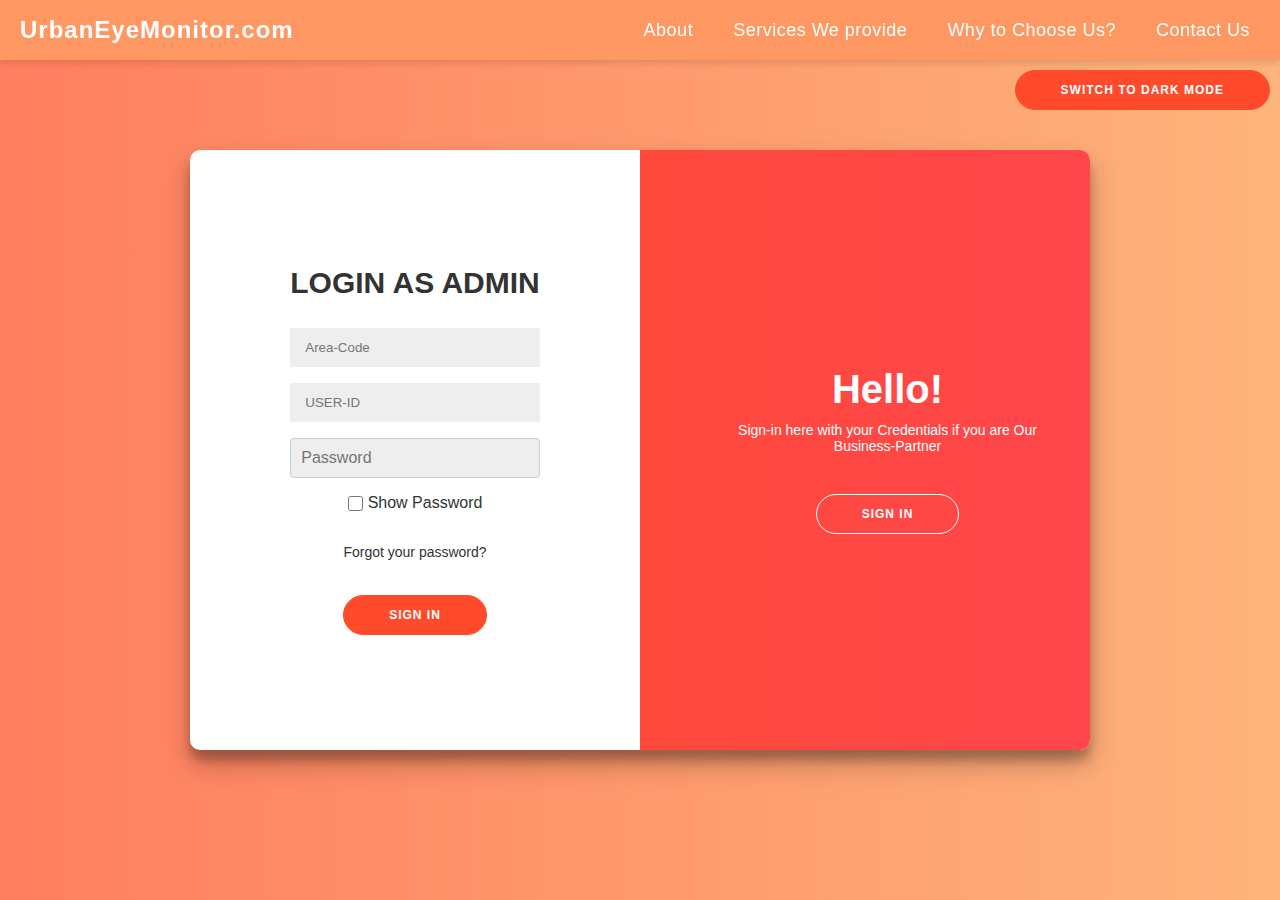
<file: index.html>
<!DOCTYPE html>
<html lang="en">
  <head>
    <meta charset="UTF-8" />
    <meta
      name="viewport"
      content="width=device-width, initial-scale=1.0, maximum-scale=1.0, user-scalable=no"
    />
    <title>Front View with Slider</title>
    <link rel="stylesheet" href="style.css" />
  </head>
  <body>
    <header>
      <nav class="navbar">
          <div class="logo">UrbanEyeMonitor.com
          </div>
          <ul class="nav-links">
              <li><a href="#home">About</a></li>
              <li><a href="#about">Services We provide</a></li>
              <li><a href="#services">Why to Choose Us?</a></li>
              <li><a href="#contact">Contact Us</a></li>
          </ul>
      </nav>
  </header>

    <div class="theme-toggle">
      <button id="toggleTheme">Switch to Dark Mode</button>
    </div>
    <div class="container" id="container">
      <div class="form-container sign-up-container">
        <form id="corpo-loginform">
          <h1>LOGIN AS CORPORATE</h1>
          <input type="number" name="corpo-area-code" placeholder="Area Code" />
          <input type="text" name="corpo-user-id" placeholder="USER-ID" />
          <input
            id="password"
            type="password"
            name="corpo-password"
            placeholder="Password"
          />
          <label>
            <input type="checkbox" id="showPassword" /> Show Password
          </label>
          <a href="#">Forgot your password?</a>
          <button type="submit" class="btn-signin">Sign IN</button>
        </form>
      </div>
      <div class="form-container sign-in-container">
        <form id="adminloginForm">
          <h1>LOGIN AS ADMIN</h1>
          <input type="number" name="area-code" placeholder="Area-Code" />
          <input type="text" name="user-id" placeholder="USER-ID" />
          <input
            id="password2"
            type="password"
            name="password"
            placeholder="Password"
          />
          <label>
            <input type="checkbox" id="showPassword2" /> Show Password
          </label>
          <a href="#">Forgot your password?</a>
          <button type="submit" class="btn-signin">Sign In</button>
        </form>
      </div>
      <div class="overlay-container">
        <div class="overlay">
          <div class="overlay-panel overlay-left">
            <h1 id="welcomeback">Welcome Back!</h1>
            <p>
              To get connected to your profile , please Login with your correct
              info
            </p>
            <button class="ghost" id="signIn">Sign In</button>
          </div>

          <div class="overlay-panel overlay-right">
            <h1 id="Hello">Hello!</h1>
            <p>
              Sign-in here with your Credentials if you are Our Business-Partner
            </p>
            <button class="ghost" id="signUp">Sign In</button>
          </div>
        </div>
      </div>
    </div>
    <script src="script.js"></script>
  </body>
</html>
</file>
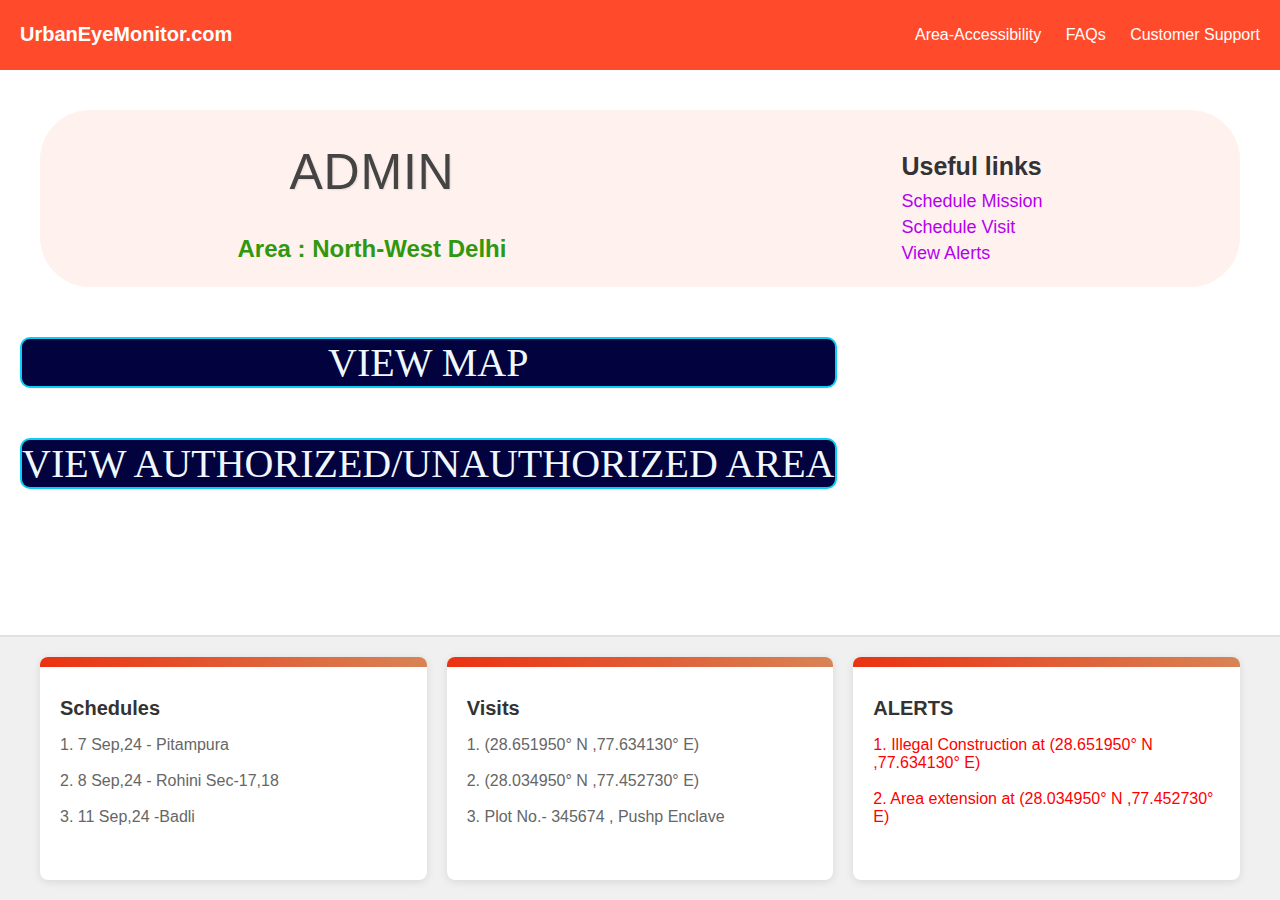
<file: admin-dashboard.html>
<!DOCTYPE html>
<html lang="en">
  <head>
    <meta charset="UTF-8" />
    <meta name="viewport" content="width=device-width, initial-scale=1.0" />
    <title>Admin-Dashboard</title>
    <link rel="stylesheet" href="admin_style.css" />
    
  </head>
  <body>
    <!-- Header -->
    <header>
      <div class="header-container">
        <div class="logo">
          <h1>UrbanEyeMonitor.com</h1>
        </div>
        <div class="nav-links">
          <a href="#">Area-Accessibility</a>
          <a href="faq.html">FAQs</a>
          <a href="support.html">Customer Support</a>
        </div>
      </div>
    </header>

    <!-- Main Information Section -->
    <section class="main-info">
      <div class="info-container">
        <div class="main-text">
          <h1>ADMIN</h1>
          <p>Area : North-West Delhi</p>
        </div>
        <div class="useful-links">
          <h3>Useful links</h3>
          <a href="#">Schedule Mission</a>
          <a href="#">Schedule Visit</a>
          <a href="#">View Alerts</a>
        </div>
      </div>
      <div class="buttons">
        <div class="View_Map"><a href="#">VIEW MAP</a></div>
        <div class="View_Area">
          <a href="#">View Authorized/Unauthorized Area </a>
        </div>
      </div>
    </section>

    <!-- Cards Section -->
    <section class="cards-section">
      <div class="cards-container">
        <div class="card">
          <h3>Schedules</h3>
          <p>
            1. 7 Sep,24 - Pitampura
            <br><br>
            2. 8 Sep,24 - Rohini Sec-17,18
            <br><br>
            3. 11 Sep,24 -Badli
          </p>
        </div>
        <div class="card">
          <h3>Visits</h3>
          <p>
            1. (28.651950° N ,77.634130° E)
            <br><br>
            2. (28.034950° N ,77.452730° E)
            <br><br>
            3. Plot No.- 345674 , Pushp Enclave
          </p>
        </div>
        <div class="card">
          <h3>ALERTS</h3>
          <p style="color : red">
            1. Illegal Construction at (28.651950° N ,77.634130° E)
            <br><br>
            2. Area extension at (28.034950° N ,77.452730° E)
            <br><br>
          </p>
        </div>
      </div>
    </section>
    <!-- <script type="module" src="admin_script.js"></script> -->
  </body>
</html>
</file>
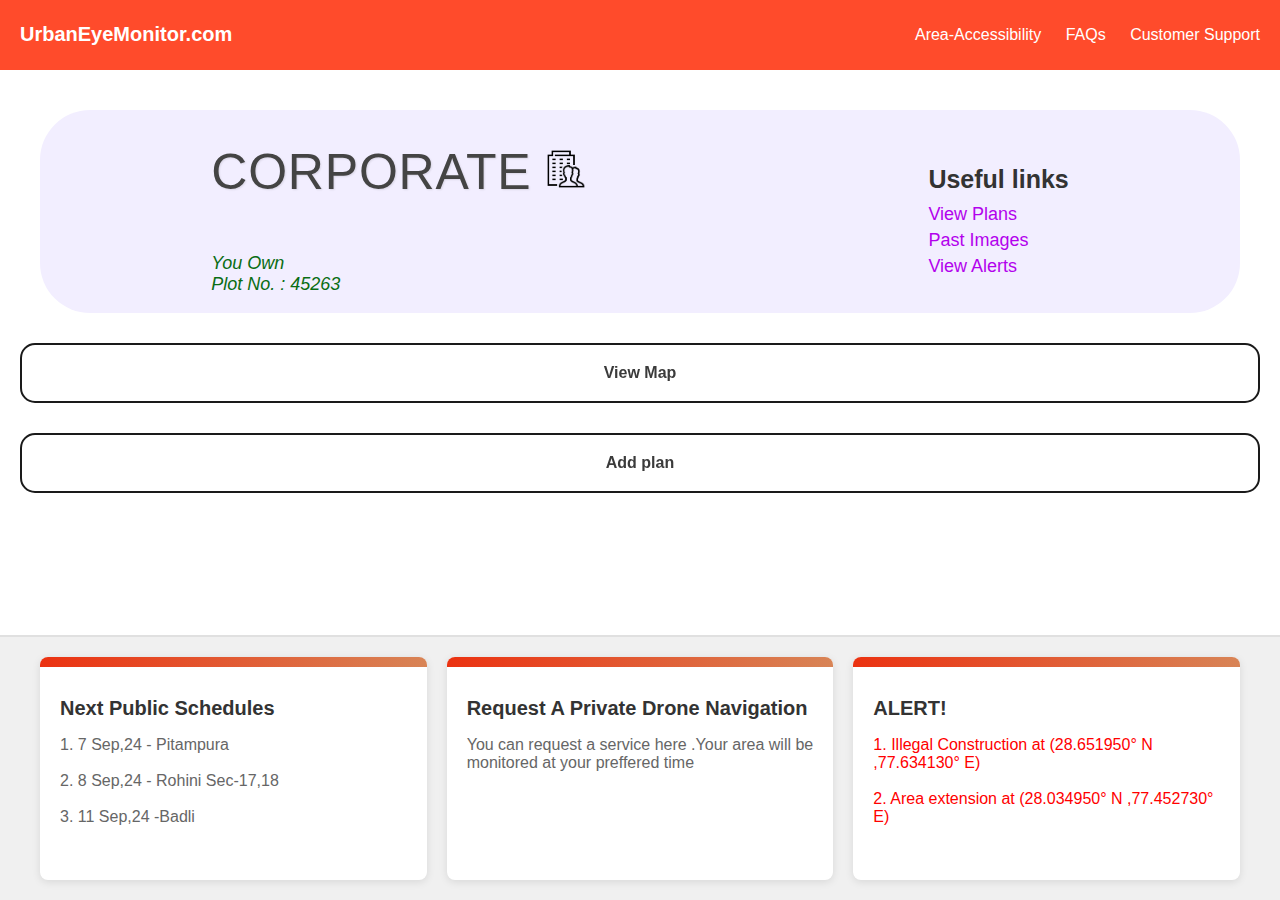
<file: corpo-dashboard.html>
<!DOCTYPE html>
<html lang="en">
  <head>
    <meta charset="UTF-8" />
    <meta name="viewport" content="width=device-width, initial-scale=1.0" />
    <title>Admin-Dashboard</title>
    <link rel="stylesheet" href="corpo_style.css" />
    
  </head>
  <body>
    <!-- Header -->
    <header>
      <div class="header-container">
        <div class="logo">
          <h1>UrbanEyeMonitor.com</h1>
        </div>
        <div class="nav-links">
          <a href="#">Area-Accessibility</a>
          <a href="faq.html">FAQs</a>
          <a href="support.html">Customer Support</a>
        </div>
      </div>
    </header>

    <!-- Main Information Section -->
    <section class="main-info">
      <div class="info-container">
        <div class="main-text">
          <h1>CORPORATE</h1>
          <img src="corpo-symbol.png" alt="Corporate">
          <p>You Own <br>Plot No. : 45263</p>
        </div>
        <div class="useful-links">
          <h3>Useful links</h3>
          <a href="#">View Plans</a>
          <a href="#">Past Images</a>
          <a href="#">View Alerts</a>
        </div>
      </div>
      <div class="lorem">
        <a href="#"><button>View Map</button></a>
        <div class="View_Area">
         <a href="#"><button>Add plan</button></a>
        </div>
      </div>
    </section>

    <!-- Cards Section -->
    <section class="cards-section">
      <div class="cards-container">
        <div class="card">
          <h3>Next Public Schedules</h3>
          <p>
            1. 7 Sep,24 - Pitampura
            <br><br>
            2. 8 Sep,24 - Rohini Sec-17,18
            <br><br>
            3. 11 Sep,24 -Badli
          </p>
        </div>
        <div class="card">
          <h3>Request A Private Drone Navigation</h3>
          <p>
            You can request a service here .Your area will be monitored at your preffered time 
          </p>
        </div>
        <div class="card">
          <h3>ALERT!</h3>
          <p style="color : red">
            1. Illegal Construction at (28.651950° N ,77.634130° E)
            <br><br>
            2. Area extension at (28.034950° N ,77.452730° E)
            <br><br>
          </p>
        </div>
      </div>
    </section>
    <!-- <script type="module" src="admin_script.js"></script> -->
  </body>
</html>
</file>
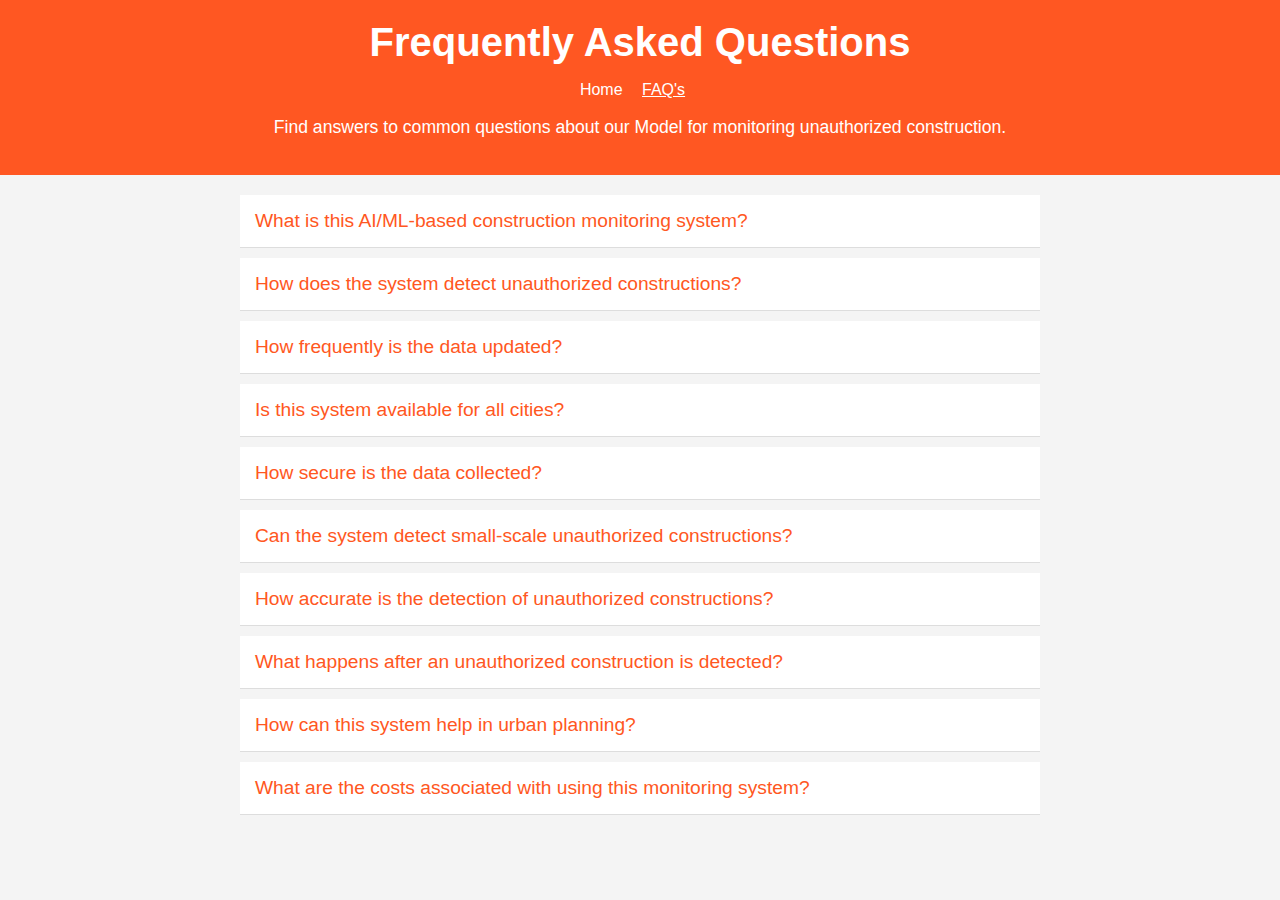
<file: faq.html>
<!DOCTYPE html>
<html lang="en">
  <head>
    <meta charset="UTF-8" />
    <meta name="viewport" content="width=device-width, initial-scale=1.0" />
    <title>FAQs</title>
    <link rel="stylesheet" href="faq_style.css" />
  </head>
  <body>
    <header>
      <h1>Frequently Asked Questions</h1>
      <nav>
        <ul>
          <li><a href="admin-dashboard.html">Home</a></li>
          <li><a href="faq.html" class="active">FAQ's</a></li>
        </ul>
      </nav>
      <p>
        Find answers to common questions about our Model for monitoring
        unauthorized construction.
      </p>
    </header>

    <div class="faq-container">
      <div class="faq-item">
        <button class="faq-question">
          What is this AI/ML-based construction monitoring system?
        </button>
        <div class="faq-answer">
          <p>
            Our AI/ML-based system automatically detects and monitors
            unauthorized construction activities across the city using satellite
            imagery, drones, and ground sensors.
          </p>
        </div>
      </div>

      <div class="faq-item">
        <button class="faq-question">
          How does the system detect unauthorized constructions?
        </button>
        <div class="faq-answer">
          <p>
            The system uses machine learning algorithms to analyze images and
            data, comparing them with legal building permits and construction
            plans. Any discrepancies are flagged as potential unauthorized
            constructions.
          </p>
        </div>
      </div>

      <div class="faq-item">
        <button class="faq-question">
          How frequently is the data updated?
        </button>
        <div class="faq-answer">
          <p>
            The data is updated in real-time or at regular intervals depending
            on the data source, such as satellite passes, drone flights, or
            sensor updates.
          </p>
        </div>
      </div>

      <div class="faq-item">
        <button class="faq-question">
          Is this system available for all cities?
        </button>
        <div class="faq-answer">
          <p>
            Currently, the system is deployed in select cities, but we are
            continuously expanding our coverage. Please contact our sales team
            to learn more about availability in your area.
          </p>
        </div>
      </div>

      <div class="faq-item">
        <button class="faq-question">How secure is the data collected?</button>
        <div class="faq-answer">
          <p>
            We prioritize data security and privacy. All data is encrypted and
            stored in secure servers. We comply with local and international
            data protection regulations.
          </p>
        </div>
      </div>

      <div class="faq-item">
        <button class="faq-question">
          Can the system detect small-scale unauthorized constructions?
        </button>
        <div class="faq-answer">
          <p>
            Yes, the system is designed to detect unauthorized constructions of
            all sizes, from large-scale developments to small-scale alterations.
            The precision of detection depends on the resolution of the
            satellite or drone imagery and the sensitivity of ground sensors
            used.
          </p>
        </div>
      </div>
      <div class="faq-item">
        <button class="faq-question">
          How accurate is the detection of unauthorized constructions?
        </button>
        <div class="faq-answer">
          <p>
            The accuracy of detection varies depending on the quality of the
            data sources used (e.g., satellite resolution, drone flight paths).
            However, our AI/ML algorithms have been trained on extensive
            datasets to maximize accuracy and minimize false positives. Regular
            updates and machine learning improvements ensure that accuracy
            continues to improve over time.
          </p>
        </div>
      </div>
      <div class="faq-item">
        <button class="faq-question">
          What happens after an unauthorized construction is detected?
        </button>
        <div class="faq-answer">
          <p>
            Once an unauthorized construction is detected, the system
            automatically generates a report and sends alerts to the relevant
            municipal authorities. These authorities can then take the necessary
            actions, such as inspections or issuing fines, to address the issue.
          </p>
        </div>
      </div>
      <div class="faq-item">
        <button class="faq-question">
          How can this system help in urban planning?
        </button>
        <div class="faq-answer">
          <p>
            This system provides valuable data for urban planners by
            highlighting unauthorized constructions, monitoring ongoing
            development trends, and identifying areas of rapid growth. This
            information can be used to make informed decisions about
            infrastructure development, zoning regulations, and urban expansion.
          </p>
        </div>
      </div>
      <div class="faq-item">
        <button class="faq-question">
          What are the costs associated with using this monitoring system?
        </button>
        <div class="faq-answer">
          <p>
            The cost of using the system varies depending on the scale of
            monitoring required, the geographical area covered, and the
            frequency of updates. We offer flexible pricing plans tailored to
            the needs of different users, including municipal authorities,
            developers, and individual property owners.
          </p>
        </div>
      </div>
    </div>

    <script src="faq_script.js"></script>
  </body>
</html>
</file>
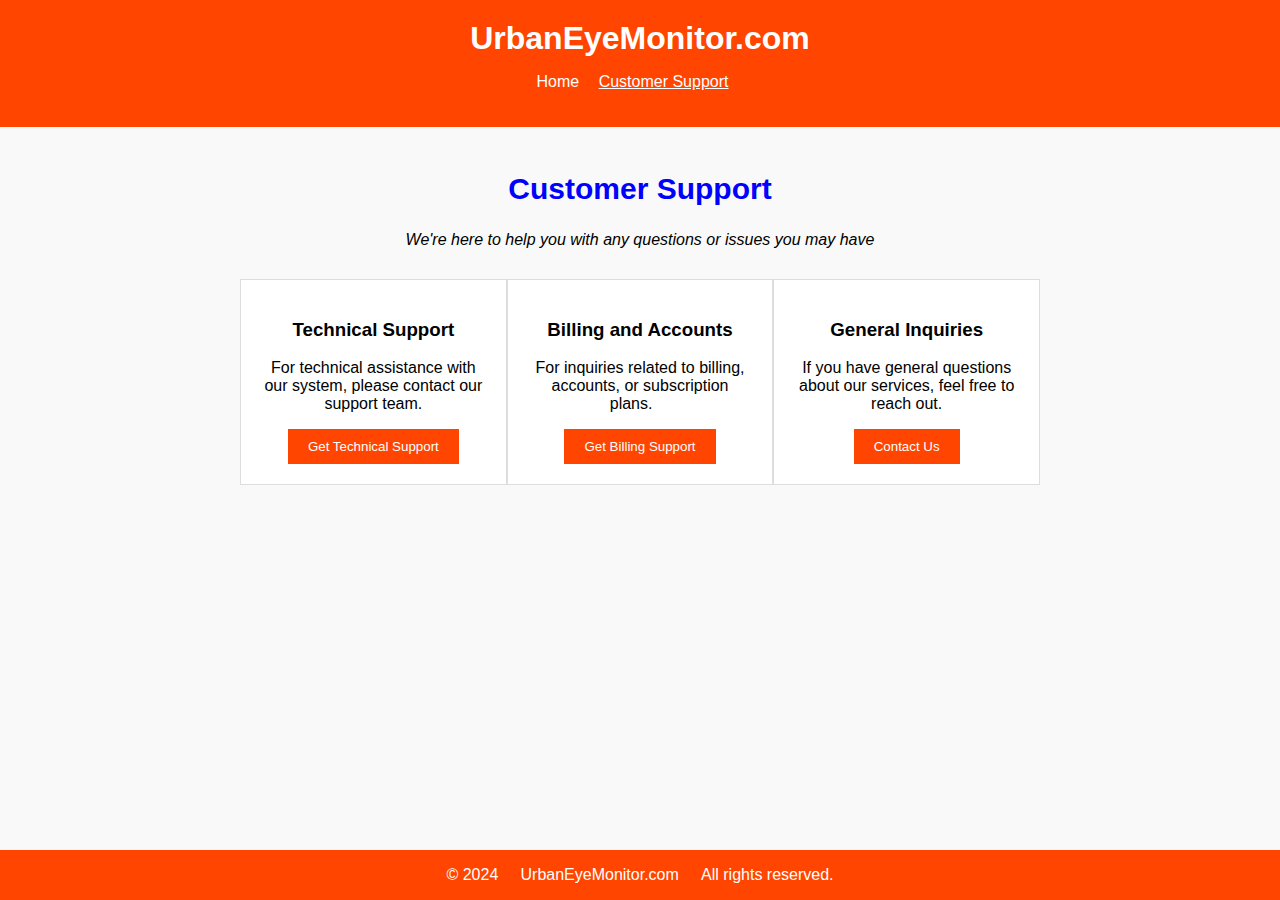
<file: support.html>
<!DOCTYPE html>
<html lang="en">
<head>
    <meta charset="UTF-8">
    <meta name="viewport" content="width=device-width, initial-scale=1.0">
    <title>Customer Support - Drone Monitoring System</title>
    <link rel="stylesheet" href="support_style.css">
</head>
<body>
    <header>
        <h1>UrbanEyeMonitor.com</h1>
        <nav>
            <ul>
                <li><a href="admin-dashboard.html">Home</a></li>
                <li><a href="support.html" class="active">Customer Support</a></li>
            </ul>
        </nav>
    </header>

    <main>
        <section class="support-intro">
            <h2>Customer Support</h2>
            <p>We're here to help you with any questions or issues you may have </p>
        </section>

        <section class="support-options">
            <div class="support-option">
                <h3>Technical Support</h3>
                <p>For technical assistance with our system, please contact our support team.</p>
                <button onclick="displayContactForm('Technical Support')">Get Technical Support</button>
            </div>

            <div class="support-option">
                <h3>Billing and Accounts</h3>
                <p>For inquiries related to billing, accounts, or subscription plans.&nbsp&nbsp&nbsp&nbsp</p>
                <button onclick="displayContactForm('Billing and Accounts')">Get Billing Support</button>
            </div>

            <div class="support-option">
                <h3>General Inquiries</h3>
                <p>If you have general questions about our services, feel free to reach out.</p>
                <button onclick="displayContactForm('General Inquiries')">Contact Us</button>
            </div>
        </section>

        <section id="contact-form-section" class="hidden">
            <h3>Contact Form</h3>
            <form id="contact-form">
                <label for="support-type">Support Type:</label>
                <input type="text" id="support-type" name="support-type" readonly>

                <label for="name">Your Name:</label>
                <input type="text" id="name" name="name" required>

                <label for="email">Your Email:</label>
                <input type="email" id="email" name="email" required>

                <label for="message">Your Message:</label>
                <textarea id="message" name="message" required></textarea>

                <button type="submit">Submit</button>
            </form>
        </section>
    </main>

    <footer>
        <p>&copy; 2024&nbsp&nbsp&nbsp&nbsp UrbanEyeMonitor.com &nbsp&nbsp&nbsp&nbspAll rights reserved.</p>
    </footer>

    <script src="support_script.js"></script>
</body>
</html>
</file>
<file: style.css>
* {
  box-sizing: border-box;
  margin: 0;
  padding: 0;
  font-family:"Arial", sans-serif;
}

/* Transparent navbar with better font color */
.navbar {
    display: flex;
    justify-content: space-between;
    align-items: center;
    background-color:rgb(255, 151, 99); /* Transparent background */
    padding: 10px 20px;
    color: #fff; /* White font color for better contrast */
    position: fixed;
    top: 0;
    left: 0;
    width: 100%;
    height: 60px; /* Set a specific height for the navbar */
    backdrop-filter: blur(10px); /* Optional: Adds a blur effect behind the navbar */
    box-shadow: 0 4px 6px rgba(0, 0, 0, 0.1);

}

/* Adjust logo alignment */
.logo {
    font-size: 24px;
    font-weight: bold;
    margin-right: auto; /* Pushes the logo to the left */
    color: #fff; /* White color for logo */
    letter-spacing: 1px;

}

/* Add a margin-top to the main content to prevent overlap */
.main-content {
    margin-top: 80px; /* Adjust this value according to the height of the navbar */
}

/* Style for navigation links */
.nav-links {
    display: flex;
    list-style: none;
}

.nav-links li {
    margin-left: 20px;
}

.nav-links a {
    text-decoration: none;
    color: #fff; /* White font color */
    font-size: 18px;
    letter-spacing: 0.5px; /* Increase letter spacing */
    padding: 5px 10px;
    transition: color 0.3s ease;
}

.nav-links a:hover {
    color: #e03b1e; /* Orange color on hover for better contrast */
    border-bottom: 2px solid #dc614c; /* Add underline on hover */
    transition: color 0.3s, border-bottom 0.3s;
    transform: scale(1.05); /* Slightly enlarges the link */

}

body {
  background: var(--background-gradient);
  color: var(--text-color);
  display: flex;
  justify-content: center;
  align-items: center;
  height: 100vh;
  margin: 0;
  transition: background 0.5s ease;
}

:root {
  --background-gradient: linear-gradient(
    to right,
    #ff7e5f,
    #feb47b
  ); /* Light mode background */
  --text-color: #333;
  --form-background-color: #ffffff;
  --form-text-color: #333;
  --button-background-color: #ff4b2b;
  --button-text-color: #ffffff;
  --overlay-background-gradient:linear-gradient(to right, #ff4b2b, #ff416c);
}

body.dark-mode {
  --background-gradient: linear-gradient(
    to right,
    #232526,
    #414345
  ); /* Dark mode background */
  --text-color: #f6f5f7;
  --form-background-color: #444;
  --form-text-color: #f6f5f7;
  --button-background-color: #ff416c;
  --button-text-color: #ffffff;
  --overlay-background-gradient: linear-gradient(to right, #ff416c, #ff4b2b);
}

.container {
  background-color: var(--form-background-color);
  color: var(--form-text-color);
  border-radius: 10px;
  box-shadow: 0 14px 28px rgba(0, 0, 0, 0.25), 0 10px 10px rgba(0, 0, 0, 0.22);
  position: relative;
  width: 900px; /* Increased width */
  max-width: 100%;
  min-height: 600px; /* Increased height */
  overflow: hidden;
  display: flex;
  transition: background-color 0.5s ease, color 0.5s ease;
}

.form-container {
  position: absolute;
  top: 0;
  height: 100%;
  transition: all 0.6s ease-in-out;
  display: flex;
  justify-content: center;
  align-items: center;
  padding: 0 50px;
}

.sign-in-container {
  left: 0;
  width: 50%;
  z-index: 2;
}

.sign-up-container {
  left: 0;
  width: 50%;
  z-index: 1;
  opacity: 0;
}

.container.right-panel-active .sign-in-container {
  transform: translateX(100%);
  opacity: 0;
  z-index: 1;
}

.container.right-panel-active .sign-up-container {
  transform: translateX(100%);
  opacity: 1;
  z-index: 5;
}

.overlay-container { 
  position: absolute;
  top: 0;
  left: 50%;
  width: 50%; /* Keep it 50% to cover half of the form container */
  height: 100%;
  overflow: hidden;
  transition: transform 0.6s ease-in-out;
  z-index: 100;
}

.container.right-panel-active .overlay-container {
  transform: translateX(-100%);
}

.overlay {
  background: var(--overlay-background-gradient);
  background-repeat: no-repeat;
  background-size: 200% 100%; /* Adjusted background size */
  background-position: 0 0;
  color: var(--button-text-color);
  position: relative;
  left: -100%;
  height: 100%;
  width: 200%;
  transform: translateX(0);
  transition: transform 0.6s ease-in-out, background 0.5s ease;
}

.container.right-panel-active .overlay {
  transform: translateX(50%);
}

.overlay-panel {
  position: absolute;
  display: flex;
  flex-direction: column;
  justify-content: center;
  align-items: center;
  text-align: center;
  padding: 0 30px; /* Adjusted padding */
  height: 100%;
  width: 45%; /* Adjusted width */
  top: 0;
  transform: translateX(0);
  transition: transform 0.6s ease-in-out;
}

.overlay-left {
  transform: translateX(-20%);
}

.container.right-panel-active .overlay-left {
  transform: translateX(0);
}

.overlay-right {
  right: 0;
  transform: translateX(0);
}

.container.right-panel-active .overlay-right {
  transform: translateX(20%);
}

form {
  background-color: var(--form-background-color);
  color: var(--form-text-color);
  display: flex;
  flex-direction: column;
  padding: 0 50px;
  height: 100%;
  justify-content: center;
  align-items: center;
  text-align: center;
}

h1 {
  font-weight: bold;
  margin-bottom: 20px;
  font-size: 30px;
}

#welcomeback {
  font-size: 40px;
}

#Hello {
  font-size: 40px;
}

span {
  font-size: 12px;
  color: var(--form-text-color);
  margin-bottom: 20px;
}

input {
  background-color: #eee;
  border: none;
  padding: 12px 15px;
  margin: 8px 0;
  width: 100%;
}

button {
  border-radius: 20px;
  border: 1px solid var(--button-background-color);
  background-color: var(--button-background-color);
  color: var(--button-text-color);
  font-size: 12px;
  font-weight: bold;
  padding: 12px 45px;
  letter-spacing: 1px;
  text-transform: uppercase;
  transition: transform 80ms ease-in, background-color 0.5s ease;
  margin-top: 20px;
}

.btn-signin{
  transition: all 0.3s ease;
  transform: translateY(0);
}

.btn-signin:hover {
  transform: translateY(-3px); /* Slightly raises the button */
  box-shadow: 0 8px 15px rgba(0, 0, 0, 0.1); /* Adds shadow on hover */
}

button:active {
  transform: scale(0.95);
}

button:focus {
  outline: none;
}
button:hover {
  cursor: pointer;
}

button.ghost {
  background-color: transparent;
  border-color: var(--button-text-color);

}

.social-container {
  margin: 20px 0;
}

.social-container a {
  border: 1px solid #dddddd;
  border-radius: 50%;
  display: inline-flex;
  justify-content: center;
  align-items: center;
  margin: 0 5px;
  height: 40px;
  width: 40px;
}

.overlay h1 {
  font-size: 24px;
  margin-bottom: 10px;
}

.overlay p {
  font-size: 14px;
  margin-bottom: 20px;
}

a {
  color: var(--form-text-color);
  font-size: 14px;
  text-decoration: none;
  margin: 15px 0;
}

a:hover {
  color: var(--button-background-color);
}

.theme-toggle {
  position: absolute;
  top: 50px;
  right: 10px;
}
label {
  display: flex;
  align-items:center;
  margin-bottom: 10px;
  font-weight: lighter;
}

input[type="password"] {
  padding: 10px;
  font-size: 16px;
  margin-bottom: 10px;
  border: 1px solid #ccc;
  border-radius: 4px;
}

input[type="checkbox"] {
  width: 15px;  /* Smaller checkbox size */
  height: 15px;
  margin-right: 5px;  /* Space between checkbox and text */
  padding: 0;  /* Remove any padding */
  vertical-align: middle;  /* Align with the text */

}
</file>
<file: admin_style.css>
/* General Styles */
body {
    margin: 0;
    font-family: 'Arial', sans-serif;
    background-color: #f9f9f9;
    color: #333;
    display: flex;
    flex-direction: column;
    min-height: 100vh;
}
/* Header */
header {
    background-color: #ff4b2b;
    padding: 10px 20px;
}

.main-text h1{
    font-size: 50px;
    letter-spacing: .8px;
    text-align:center;
    font-weight:500;
    color: #444;
    text-shadow: 1px 1px 2px rgba(0,0,0,0.1);
   
}


.main-text a:hover{
    text-decoration: underline;
}

.View_Map{
    margin-bottom: 50px;
    color:red;
    border: 2px solid black;
    border-radius: 10px;
    border-color: rgb(9, 206, 250);
}

.View_Area{
    margin-bottom: 50px;
    border: 2px solid black;
    border-radius: 10px;
    border-color: rgb(9, 206, 250);
}

.buttons{
    font-size: 40px;
    text-transform: uppercase;
    margin-top: 50px;
    margin-left: auto;
    font-weight: light;
    font-family: 'Times New Roman', Times, serif;
    text-align: center;
    display: inline-block;
    /* transform: translateX(50%); */
    /* background-color: ; */
}
.buttons div{
    background-color: rgb(2, 2, 62);
}
.buttons div:hover{
    background-color: rgb(5, 5, 134);
}

.buttons a{
    color:aliceblue;
    text-decoration: none;
}

.buttons a:hover{
    text-decoration: none;

}
.header-container {
    display: flex;
    justify-content: space-between;
    align-items: center;
}

.logo h1 {
    color: white;
    font-size: 20px;
}

.nav-links a {
    color: white;
    text-decoration: none;
    margin-left: 20px;
    font-size: 16px;
}

.nav-links a:hover {
    text-decoration: underline;
}

/* Main Information Section */
.main-info {
    background-color: #ffffff;
    padding: 40px 20px;
    border-bottom: 2px solid #e0e0e0;
    flex: 1;
}

.info-container {
    max-width: 1200px;
    margin: 0 auto;
    display: flex;
    justify-content: space-around;
    align-items: center;
    background-color: #fff1ee;
    border-radius: 50px;
}

.main-text h2 {
    font-size: 36px;
    margin-bottom: 10px;
}

.main-text p {
    font-size: 24px;
    font-weight: bolder;
    color: rgb(47, 152, 12);
}

.useful-links h3 {
    font-size: 25px;
    margin-bottom: 10px;
}

.useful-links a {
    display: block;
    color:rgb(178, 2, 237);
    text-decoration: none;
    font-size: 18px;
    margin-bottom: 5px;
}

.useful-links a:hover {
    text-decoration: underline;
}

/* Cards Section */
.cards-section {
    background-color: #f0f0f0;
    padding: 20px 0;
    margin-top: auto;  /* This ensures the cards section stays at the bottom */
}

.cards-container {
    max-width: 1200px;
    margin: 0 auto;
    display: flex;
    justify-content: space-between;
    flex-wrap: wrap;
    gap: 20px;
}

.card {
    background-color: #ffffff;
    padding: 20px;
    border-radius: 8px;
    box-shadow: 0 2px 8px rgba(0, 0, 0, 0.1);
    flex: 1 1 calc(33.333% - 20px);
    box-sizing: border-box;
    position: relative; /* Added for the pseudo-element */
}

/* Bluish Bar on Top of Cards */
.card::before {
    content: '';
    position: absolute;
    top: 0;
    left: 0;
    width: 100%;
    height: 10px; /* Height of the bluish bar */
    background: linear-gradient(to right, #eb3211, #d88456); /* Gradient effect */
    border-radius: 8px 8px 0 0; /* Rounded corners */
}

/* Card Title */
.card h3 {
    font-size: 20px;
    margin-top: 20px; /* Adjusted to accommodate the bluish bar */
    margin-bottom: 10px;
}

/* Card Description */
.card p {
    font-size: 16px;
    color: #666;
}

/* Footer or Bottom Placeholder (if needed) */
footer {
    background-color: #f0f0f0;
    padding: 10px 20px;
    text-align: center;
    font-size: 14px;
    color: #666;
    border-top: 1px solid #e0e0e0;
    margin-top: auto; /* Ensures footer is at the bottom */
}

/* Responsive Design */
@media (max-width: 768px) {
    .info-container {
        flex-direction: column;
        align-items: flex-start;
    }

    .useful-links {
        margin-top: 20px;
    }

    .cards-container {
        flex-direction: column;
        gap: 10px;
    }

    .card {
        flex: 1 1 100%;
    }
}
</file>
<file: corpo_style.css>
/* General Styles */
body {
    margin: 0;
    font-family: "Arial", sans-serif;
    background-color: #f9f9f9;
    color: #333;
    display: flex;
    flex-direction: column;
    min-height: 100vh;
  }
  /* Header */
  header {
    background-color: #ff4b2b;
    padding: 10px 20px;
  }
  
  .main-text h1 {
    font-size: 50px;
    letter-spacing: 0.8px;
    text-align: center;
    font-weight: 500;
    color: #444;
    text-shadow: 1px 1px 2px rgba(0, 0, 0, 0.1);
  }
  
  .main-text a {
    font-size: 18.5px;
    text-decoration: solid;
    color: rgb(178, 2, 237);
  }
  
  .main-text a:hover {
    text-decoration: underline;
  }
  
  .View_Area {
    text-align: center;
  }
  
  .View_Area button {
    appearance: none;
    background-color: transparent;
    border: 2px solid #1a1a1a;
    border-radius: 15px;
    box-sizing: border-box;
    color: #3b3b3b;
    cursor: pointer;
    display: inline-block;
    font-family: Roobert, -apple-system, BlinkMacSystemFont, "Segoe UI", Helvetica,
      Arial, sans-serif, "Apple Color Emoji", "Segoe UI Emoji", "Segoe UI Symbol";
    font-size: 16px;
    font-weight: 600;
    line-height: normal;
    margin: 0;
    min-height: 60px;
    min-width: 0;
    outline: none;
    padding: 16px 24px;
    text-align: center;
    text-decoration: none;
    transition: all 300ms cubic-bezier(0.23, 1, 0.32, 1);
    user-select: none;
    -webkit-user-select: none;
    touch-action: manipulation;
    width: 100%;
    will-change: transform;
  }
  
  .View_Area button:disabled {
    pointer-events: none;
  }
  
  .View_Area button:hover {
    color: #fff;
    background-color: #1a1a1a;
    box-shadow: rgba(0, 0, 0, 0.25) 0 8px 15px;
    transform: translateY(-2px);
  }
  
  .View_Area button:active {
    box-shadow: none;
    transform: translateY(0);
  }
  
  .lorem {
    text-align: center;
  }
  
  /* CSS */
  .lorem button {
    appearance: none;
    background-color: transparent;
    border: 2px solid #1a1a1a;
    border-radius: 15px;
    box-sizing: border-box;
    color: #3b3b3b;
    cursor: pointer;
    display: inline-block;
    font-family: Roobert, -apple-system, BlinkMacSystemFont, "Segoe UI", Helvetica,
      Arial, sans-serif, "Apple Color Emoji", "Segoe UI Emoji", "Segoe UI Symbol";
    font-size: 16px;
    font-weight: 600;
    line-height: normal;
    margin-top: 30px;
    margin-bottom: 0px;
    min-height: 60px;
    min-width: 0;
    outline: none;
    padding: 16px 24px;
    text-align: center;
    text-decoration: none;
    transition: all 300ms cubic-bezier(0.23, 1, 0.32, 1);
    user-select: none;
    -webkit-user-select: none;
    touch-action: manipulation;
    width: 100%;
    will-change: transform;
  }
  
  .lorem button:disabled {
    pointer-events: none;
  }
  
  .lorem button:hover {
    color: #fff;
    background-color: #1a1a1a;
    box-shadow: rgba(0, 0, 0, 0.25) 0 8px 15px;
    transform: translateY(-2px);
  }
  
  .lorem button:active {
    box-shadow: none;
    transform: translateY(0);
  }
  
  .header-container {
    display: flex;
    justify-content: space-between;
    align-items: center;
  }
  
  .logo h1 {
    color: white;
    font-size: 20px;
  }
  
  .nav-links a {
    color: white;
    text-decoration: none;
    margin-left: 20px;
    font-size: 16px;
  }
  
  .nav-links a:hover {
    text-decoration: underline;
  }
  
  /* Main Information Section */
  .main-info {
    background-color: #ffffff;
    padding: 40px 20px;
    border-bottom: 2px solid #e0e0e0;
    flex: 1;
  }
  
  .info-container {
    max-width: 1200px;
    margin: 0 auto;
    display: flex;
    justify-content: space-around;
    align-items: center;
    background-color: #f2eeff;
    border-radius: 50px;
  }
  
  .main-text img{
      height:40px;
      margin-left:10px;
  }
  
  .main-text h1{
      display: inline-block;
  }
  
  .main-text h2 {
    font-size: 36px;
    margin-bottom: 10px;
  }
  
  .main-text p {
    font-size: 18px;
    font-family: 'Franklin Gothic Medium', 'Arial Narrow', Arial, sans-serif;
    font-style: italic;
    color: rgb(10, 109, 20);
  }
  
  .useful-links h3 {
    font-size: 25px;
    margin-bottom: 10px;
  }
  
  .useful-links a {
    display: block;
    color: rgb(178, 2, 237);
    text-decoration: none;
    font-size: 18px;
    margin-bottom: 5px;
  }
  
  .useful-links a:hover {
    text-decoration: underline;
  }
  
  /* Cards Section */
  .cards-section {
    background-color: #f0f0f0;
    padding: 20px 0;
    margin-top: auto; /* This ensures the cards section stays at the bottom */
  }
  
  .cards-container {
    max-width: 1200px;
    margin: 0 auto;
    display: flex;
    justify-content: space-between;
    flex-wrap: wrap;
    gap: 20px;
  }
  
  .card {
    background-color: #ffffff;
    padding: 20px;
    border-radius: 8px;
    box-shadow: 0 2px 8px rgba(0, 0, 0, 0.1);
    flex: 1 1 calc(33.333% - 20px);
    box-sizing: border-box;
    position: relative; /* Added for the pseudo-element */
  }
  
  /* Bluish Bar on Top of Cards */
  .card::before {
    content: "";
    position: absolute;
    top: 0;
    left: 0;
    width: 100%;
    height: 10px; /* Height of the bluish bar */
    background: linear-gradient(to right, #eb3211, #d88456); /* Gradient effect */
    border-radius: 8px 8px 0 0; /* Rounded corners */
  }
  
  /* Card Title */
  .card h3 {
    font-size: 20px;
    margin-top: 20px; /* Adjusted to accommodate the bluish bar */
    margin-bottom: 10px;
  }
  
  /* Card Description */
  .card p {
    font-size: 16px;
    color: #666;
  }
  
  /* Footer or Bottom Placeholder (if needed) */
  footer {
    background-color: #f0f0f0;
    padding: 10px 20px;
    text-align: center;
    font-size: 14px;
    color: #666;
    border-top: 1px solid #e0e0e0;
    margin-top: auto; /* Ensures footer is at the bottom */
  }
  
  /* Responsive Design */
  @media (max-width: 768px) {
    .info-container {
      flex-direction: column;
      align-items: flex-start;
    }
  
    .useful-links {
      margin-top: 20px;
    }
  
    .cards-container {
      flex-direction: column;
      gap: 10px;
    }
  
    .card {
      flex: 1 1 100%;
    }
  }
</file>
<file: faq_style.css>
/* Basic Styles */
body {
    font-family: Arial, sans-serif;
    background-color: #f4f4f4;
    color: #333;
    margin: 0;
    padding: 0;
}

header {
    background-color: #ff5722;
    color: white;
    padding: 20px;
    text-align: center;
}

h1 {
    margin: 0;
    font-size: 2.5em;
}

p {
    font-size: 1.1em;
}

.faq-container {
    max-width: 800px;
    margin: 20px auto;
    padding: 0 20px;
}

.faq-item {
    margin-bottom: 10px;
    border-bottom: 1px solid #ddd;
}

.faq-question {
    width: 100%;
    background-color: #fff;
    color: #ff5722;
    padding: 15px;
    text-align: left;
    border: none;
    outline: none;
    cursor: pointer;
    font-size: 1.2em;
    transition: background-color 0.3s ease;
}

.faq-question:hover {
    background-color: #f9f9f9;
}

.faq-answer {
    max-height: 0;
    overflow: hidden;
    transition: max-height 0.3s ease;
    background-color: #fafafa;
    padding: 0 15px;
}

.faq-answer p {
    margin: 15px 0;
}

/* Active Styles */
.faq-item.active .faq-answer {
    max-height: 300px; /* Adjust based on content */
    padding: 15px;
}

nav ul {
    list-style-type: none;
    padding: 0;
}

nav ul li {
    display: inline;
    margin-right: 15px;
}

nav ul li a {
    color: white;
    text-decoration: none;
}

nav ul li a.active {
    text-decoration: underline;
}
</file>
<file: support_style.css>
body {
    font-family: Arial, sans-serif;
    margin: 0;
    padding: 0;
    background-color: #f9f9f9;
}

header {
    background-color: #ff4500;
    padding: 20px;
    text-align: center;
    color: white;
}

header h1 {
    margin: 0;
    font-size: 2em;
}

nav ul {
    list-style-type: none;
    padding: 0;
}

nav ul li {
    display: inline;
    margin-right: 15px;
}

nav ul li a {
    color: white;
    text-decoration: none;
}

nav ul li a.active {
    text-decoration: underline;
}

main {
    padding: 20px;
    max-width: 800px;
    margin: auto;
}

.support-intro {
    text-align: center;
    margin-bottom: 30px;
}

.support-intro h2{
    color:blue;
    font-size: 30px;
}
 .support-intro p{
    color:black;
    font-style:italic;
 }

.support-options {
    display: flex;
    justify-content: space-between;
}

.support-option {
    background-color: #fff;
    padding: 20px;
    border: 1px solid #ddd;
    width: 30%;
    text-align: center;
}

.support-option button {
    background-color: #ff4500;
    color: white;
    border: none;
    padding: 10px 20px;
    cursor: pointer;
}

.support-option button:hover {
    background-color: #e63e00;
}

.hidden {
    display: none;
}

#contact-form-section {
    margin-top: 30px;
    padding: 20px;
    background-color: #fff;
    border: 1px solid #ddd;
}

#contact-form {
    display: flex;
    flex-direction: column;
}

#contact-form label {
    margin-bottom: 5px;
}

#contact-form input, #contact-form textarea {
    margin-bottom: 15px;
    padding: 10px;
    border: 1px solid #ddd;
    width: 100%;
    box-sizing: border-box;
}

#contact-form button {
    background-color: #ff4500;
    color: white;
    border: none;
    padding: 10px 20px;
    cursor: pointer;
    align-self: flex-end;
}

#contact-form button:hover {
    background-color: #e63e00;
}

footer {
    background-color: #ff4500;
    color: white;
    text-align: center;
    padding: .25px 0;
    position:fixed;
    width: 100%;
    bottom: 0;
}
</file>
